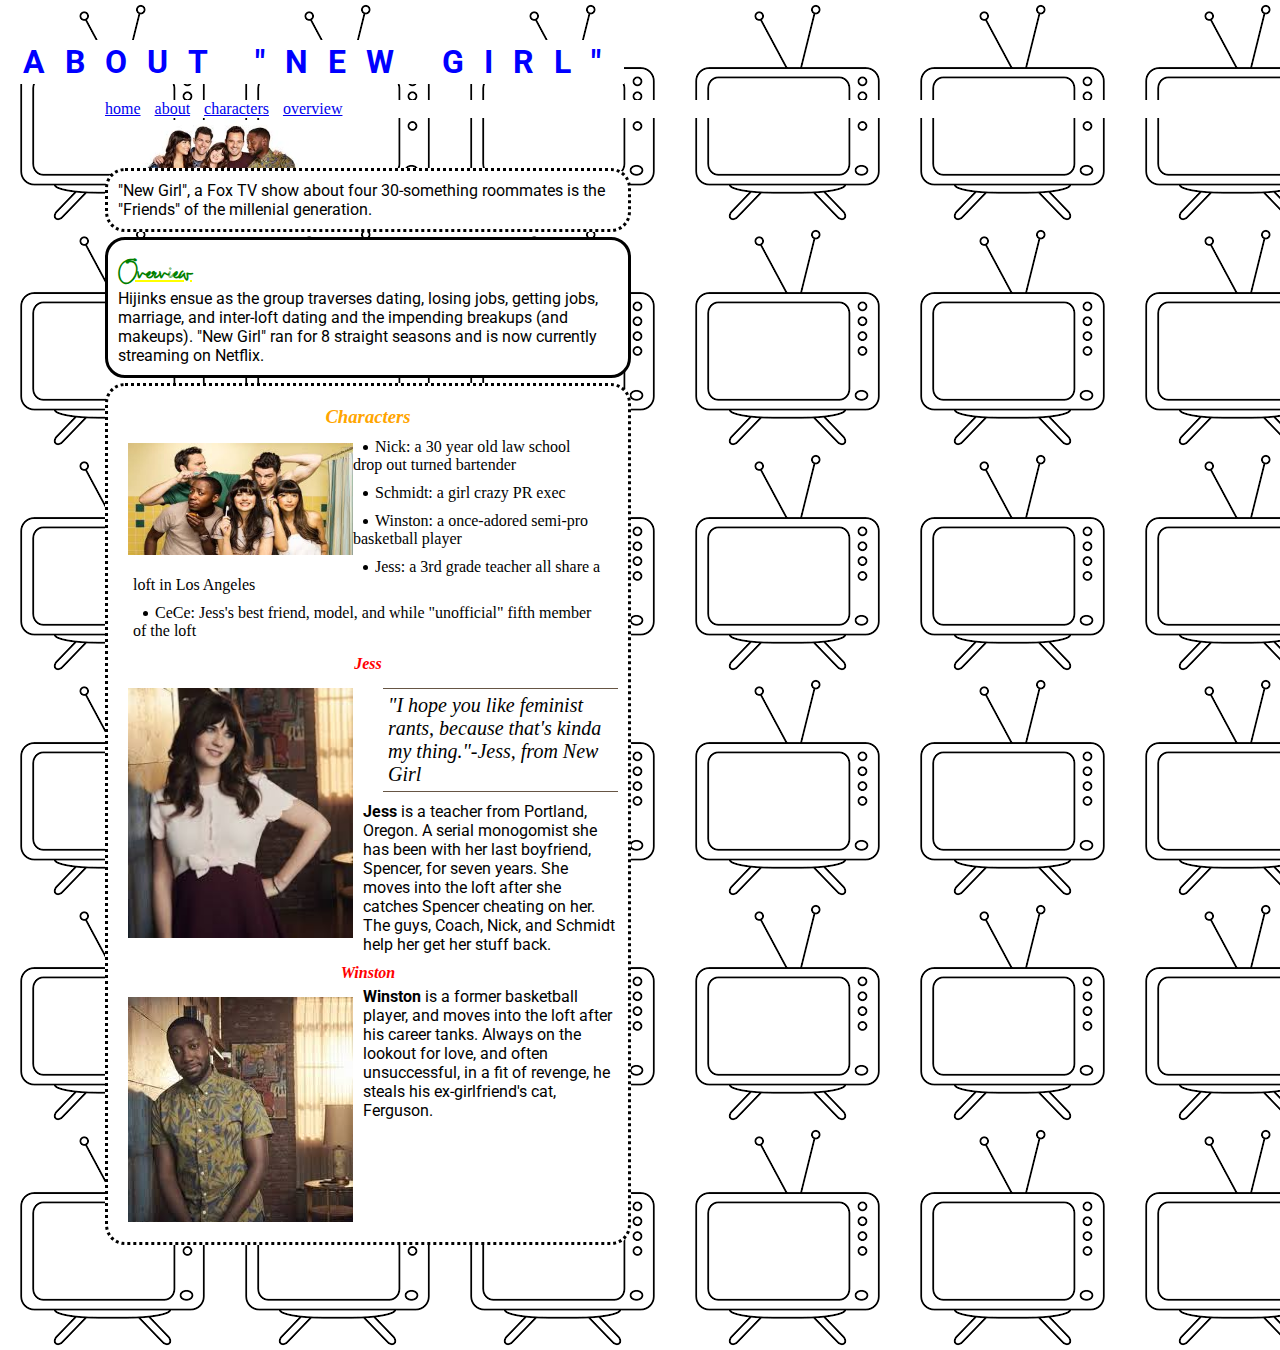
<file: index.html>
<!DOCTYPE html>
<html lang=en>
  <head>
    <title>All about New Girl!</title>
    <meta charset="utf-8">

    <link href="https://fonts.googleapis.com/css2?family=Open+Sans&family=Roboto:wght@400;500&display=swap" rel="stylesheet">

    <link href="css/styles.css" type="text/css" rel="stylesheet" />
  </head>

<body>
  <header>
    <nav>
      <ul>
        <li><a href="index.html">home</a></li>
        <li><a href="about.html">about</a></li>
        <li><a href="characters.html">characters</a></li>
        <li><a href="overview.html">overview</a></li>
      </ul>
    </nav>
  </header>

  <section class="about-new-girl">
    <h1 style="color: blue; text-transform: uppercase;">About "New Girl"</h1>

    <img src="images/newgirl1.jpeg" alt="The cast of New Girl" title="The cast of New Girl" height=112 width=200>

    <p>"New Girl", a Fox TV show about four 30-something roommates is the "Friends" of the millenial generation.</p>
  </section>

  <section class="overview">
    <h2 style="color: green;">Overview</h2>

    <p>Hijinks ensue as the group traverses dating, losing jobs, getting jobs, marriage, and inter-loft dating and the impending breakups (and makeups). "New Girl" ran for 8 straight seasons and is now currently streaming on Netflix. </p>
  </section>

  <section class="characters">
    <h3 style="color: orange;">Characters</h3>
      <img src="images/newgirl2.jpeg" alt="The cast of New Girl" title="the cast of New Girl" height=112 width=200>
        <ul>
            <li><span>Nick: a 30 year old law school drop out turned bartender</span></li>
            <li><span>Schmidt: a girl crazy PR exec</span></li>
            <li><span>Winston: a once-adored semi-pro basketball player</span></li>
            <li><span>Jess: a 3rd grade teacher all share a loft in Los Angeles </span></li>
            <li><span>CeCe: Jess's best friend, model, and while "unofficial" fifth member of the loft</span></li>
        </ul>


  <section class="jess">
    <h4>Jess</h4>

    <span class="clear"><img src="images/jess.jpeg" alt="Jess from New Girl" title="Jess from New Girl"></span>
      <blockquote>"I hope you like feminist rants, because that's kinda my thing."-Jess, from <em>New Girl</em></blockquote>

      <p><b>Jess</b> is a teacher from Portland, Oregon. A serial monogomist she has been with her last boyfriend, Spencer, for seven years. She moves into the loft after she catches Spencer cheating on her. The guys, Coach, Nick, and Schmidt help her get her stuff back. </p>
    </section>

  <section class="winston">
    <h4>Winston</h4>

    <span class="clear"><img src="images/winston.jpeg" alt="Winston from New Girl" title="Winston from New Girl"></span>

    <p><b>Winston</b> is a former basketball player, and moves into the loft after his career tanks. Always on the lookout for love, and often unsuccessful, in a fit of revenge, he steals his ex-girlfriend's cat, Ferguson.</p>

    <div class="ferguson">
      <img class="ferguson" src="images/ferguson.jpeg" alt="ferguson" title="ferguson"/>
    </div>
  </section>
</section>
</body>

</html>
</file>
<file: css/styles.css>
/*----------------------
Universal Styling
  -------------*/
*{
  margin: 0;
  padding: 0;
  border: 0;
}

body{
  padding: 100px;
}

p{
  background-color: white;
  display: inline;
  font-family: 'Roboto', sans-serif;
  font-weight: normal;
  text-align: left;
  overflow: scroll;
}

section.about-new-girl{
  display: block;
  background-color: white;
  border-radius: 20px;
  border-style: dotted;
  border-width: 3px;
  padding: 10px;
  max-width: 500px;
}

section.overview{
  display: block;
  background-color: white;
  border-radius: 20px;
  border-style: solid;
  border-width: 3px;
  margin: 5px;
  padding: 10px;
  max-width: 500px;
}

section.characters{
  display: block;
  background-color: white;
  border-radius: 20px;
  border-style: dotted;
  border-width: 3px;
  margin: 5px;
  padding: 10px;
  max-width: 500px;
}

nav a:hover {
    background: pink;
}


  /*----------------------
Font CSS
  -------------*/

@font-face {
  font-family: 'cashews';
  src: url('../fonts/cashews.ttf') format('truetype');
}

font-family{
  font-family: 'opensans-regular', sans-serif;
}


/*---------------
Nav css
---------------*/
nav{
  background: white;
  list-style-type: none;
  padding: 0;
  }

li {
      display: inline;
      padding: 5px;
  }
  /*----------
  Header css
  ------*/
h1{
  font-family: 'Roboto', sans-serif;
  font-weight: bold;
  letter-spacing: 20px;
  position: fixed;
  top: 10px;
  left: 10px;
  padding: 3px;
  background-color: white;
  z-index: 4;
  }

h2{
  font-family: 'cashews';
  font-weight: bold;
  text-decoration: underline yellow;
  }

h3{
  color: green;
  font-style: italic;
  text-align: center;
  padding-top: 10px;
  padding-bottom: 5px;
  }

h4{
  color: red;
  font-style: italic;
  text-align: center;
  padding-top: 10px;
  padding-bottom: 5px;
  }

/*----------
Body css
------*/

section.about-new-girl h1{
  margin: 30px 0px 0px 10px;
}

section.about-new-girl {
  margin: 50px 0px 0px 5px;
  display: block;
  background-color: white;
  padding: 10px;
}

section.about-new-girl img {
    position: absolute;
    object-fit: cover;
    top: 120px;
    z-index: -1;
}

body{
  background-image: url("../images/tv.png");
  }

section.characters li{
  display: list-item;
  list-style-type: disc;
  list-style-position: inside;
  padding-left: 25px;
}

li span {
    position: relative;
    left: -10px;
}

section.characters img{
  position: inherit;
  top: 60px;
  left: 0px;
  padding: 10px;
  float: left;
  width: 45%;
}

section.jess img {
    padding-right: 10px;
}

section.winston img {
    padding-right: 10px;
}

section.winston {
    overflow: auto;
    height: auto;
  }

blockquote {
    float: right;
    width: 45%;
    font-size: 125%;
    font-style: italic;
    margin: 0px 0px 10px 10px;
    padding: 5px;
    border-top: 1px solid#665544;
    border-bottom: 1px solid #665544;
    margin-top: 10px;
}

div.ferguson{
  position: absolute;
  top: -20px;
  left: 0px;
  animation: drive 7s alternate infinite linear,
            jump 2s 3.2s ease infinite;
}

@keyframes drive{
  from{
    transform: translatex(-200px);
  }
  to{
    transform: translatex(1000px);
  }
}

@keyframes jump{
  0%{
    top: -40%;
  }
  50%{
    top: -100px;
  }
  100%{
    top: -40px;
  }
}
</file>
